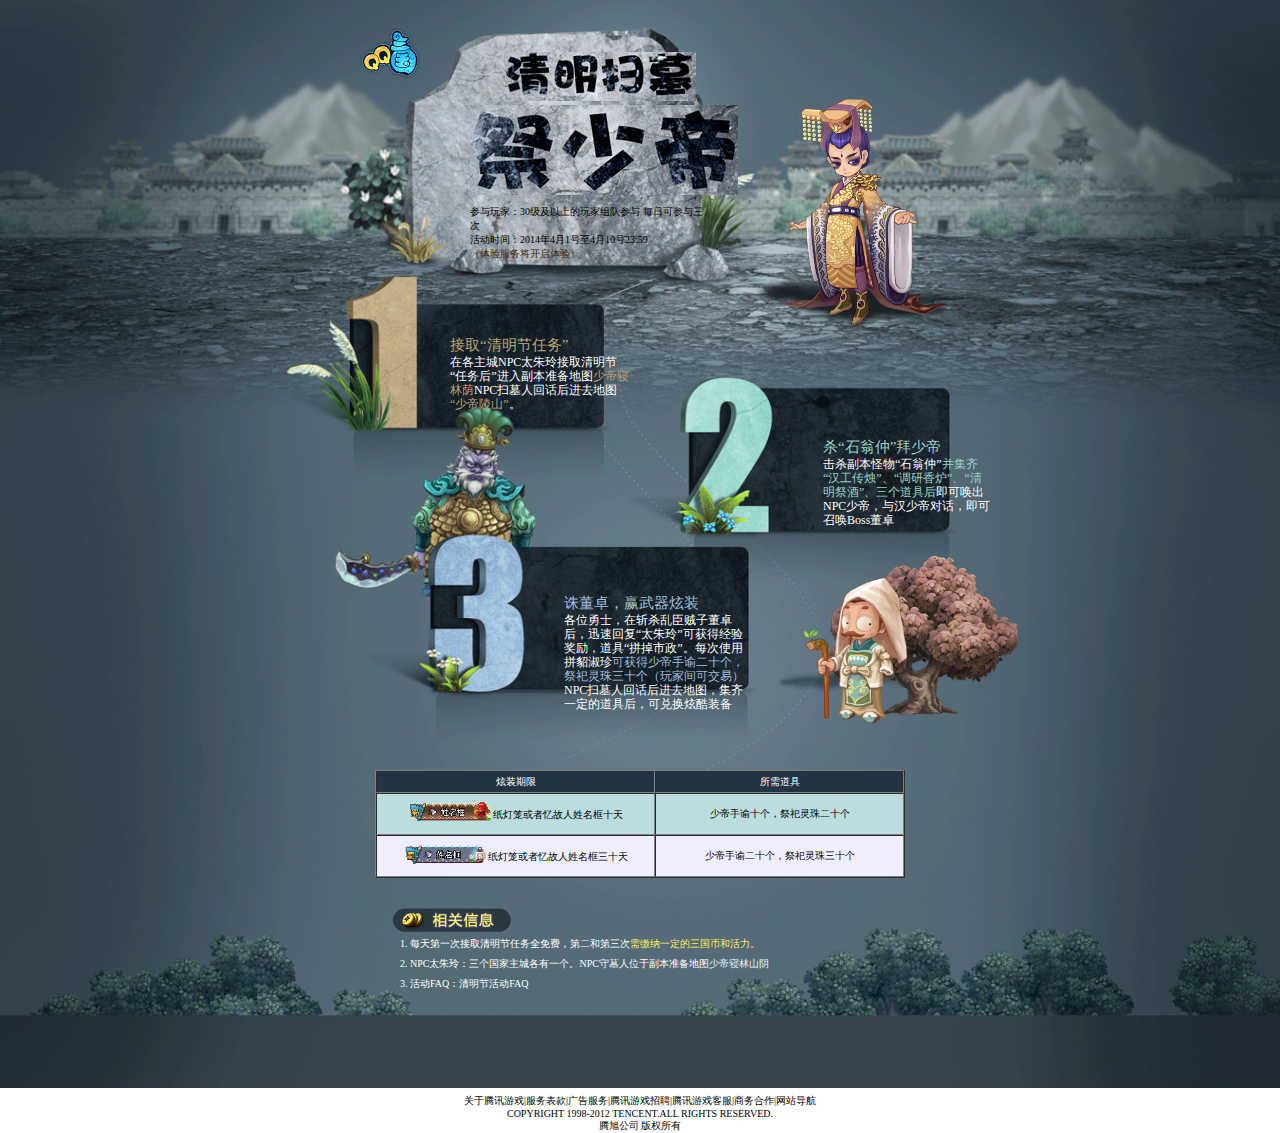
<file: 工作室第二轮考核附加题/index.html>
<!DOCTYPE html>
<html>
<head>
	<title>index</title>
	<meta charset="UTF-8">
	<link rel="stylesheet" type="text/css" href="style.css">
</head>
<body>
	<div id="Layer1" style="position:absolute; width:100%; z-index:-1">    
		<img src="images/background.png"  width="100%"/>
	</div>

	<a href="#"> <img src="images/logo.png" class="qqlogo"></a>
	<span class="logotitle1"><img src="images/qing.png"></br></span>
	<span class="logotitle2"><img src="images/ji.png"></span>
	<div class="logotext">参与玩家：30级及以上的玩家组队参与 每日可参与三次</br>
	活动时间：2014年4月1号至4月10号23:59</br>
	<span class="start">（体验服务将开启体验）</span></div>

	<a href="#"><img src="images/people1.png" class="people1"></a>

	<div id="container">
		<div class="container">
		<div class="one">
			<div class="title1">
			<a href="#" class="task">接取“清明节任务”</a></div>
			<div class="text1">在各主城NPC太朱玲接取清明节“任务后”进入副本准备地图<a href="#" class="task"><span>少帝寝林荫</span></a>NPC扫墓人回话后进去地图<span><a href="#" class="task">“少帝陵山”</a></span>。</div>
		</div>
		
		<div class="two">
			<div class="title1"><a href="#" class="kill">杀“石翁仲”拜少帝</a></div>
			<div class="text1">击杀副本怪物“石翁仲”<span><a href="#" class="kill">并集齐“汉工传烛”、“调研香炉”、“清明祭酒”、三个道具后</a></span>即可唤出NPC少帝，与汉少帝对话，即可召唤Boss董卓</div>
		</div>

		<div class="three">
			<div class="title1"><a href="#" class="reward">诛董卓，赢武器炫装</a></div>
			<div class="text1">各位勇士，在斩杀乱臣贼子董卓后，迅速回复“太朱玲”可获得经验奖励，道具“拼掉市政”。每次使用拼貂淑珍<span><a href="#" class="reward">可获得少帝手谕二十个，祭祀灵珠三十个（玩家间可交易）</a></span>NPC扫墓人回话后进去地图，集齐一定的道具后，可兑换炫酷装备</div>
		</div>
		</div>
		<a href="#"><img src="images/people2.png" class="people2"></a>


		<div id="table">
			<table border='1'cellspacing="0" cellpadding="0" > 
			<tr id="one"> 
			<td width="450" class="onecenter">炫装期限</td> 
			<td width="450" class="onecenter">所需道具</td>
			</tr>
			<tr id="two">
			<td class="twocenter"><a href="#"><img src="images/table1.png" class="table1"></a><span class="tabletext">纸灯笼或者忆故人姓名框十天</span></td>
			<td class="twocenter">少帝手谕十个，祭祀灵珠二十个</td>
			</tr> 
			<tr id="three"> 
			<td class="threecenter"><a href="#"><img src="images/table2.png" class="table2"></a><span class="tabletext">纸灯笼或者忆故人姓名框三十天</span></td> 
			<td class="threecenter">少帝手谕二十个，祭祀灵珠三十个</td> 
			</tr> 
			</table>
		</div>

		<div id="message">
			<img src="images/message.png">
			<ul style="list-style-type: decimal">
				<li>每天第一次接取清明节任务全免费，第二和第三次<a href="#" class="turned"><span>需缴纳一定的三国币和活力</span>。</a></li>
				<li>NPC太朱玲：三个国家主城各有一个。NPC守墓人位于副本准备地图<a href="#" class="moun">少帝寝林山阴</a></li>
				<li>活动FAQ：清明节活动FAQ</li>

			</ul>
		</div>

		<div id="footer">
			<span><a href="#">关于腾讯游戏</a>|<a href="#">服务表款</a>|<a href="#">广告服务</a>|<a href="#">腾讯游戏招聘</a>|<a href="#">腾讯游戏客服</a>|<a href="#">商务合作</a>|<a href="#">网站导航</a></span>
			</br>
			COPYRIGHT  1998-2012 TENCENT.ALL RIGHTS RESERVED.
			</br>腾旭公司 版权所有
		</div>
	</div>
</body>
</html>
</file>
<file: 工作室第二轮考核附加题/style.css>
*{
	margin: 0px;
	padding:0px;
}

body{
	font-size: 10px;
    font-family: "宋体" "微软雅黑";
}

.one,.two,.three{
    font-family: "微软雅黑";
}
a{
	text-decoration: none;
	color:black;
}

img.qqlogo {
    position: absolute;
    left: 355px;
    top:22px;
    width:77px;
}

span.logotitle1 {
    position: absolute;
    top: 52px;
    left: 505px;
    font-size: 45px;
}

span.logotitle2 {
    position: absolute;
    top: 105px;
    left: 470px;
    font-size: 75px;
}

.logotext {
    position: absolute;
    top: 205px;
    left: 470px;
    width: 240px;
    font-size: 10px;
}

.one {
    position: absolute;
    top: 336px;
    left: 450px;
    width: 180px;
}

.two{
	position: absolute;
	top: 438px;
    left: 823px;
    width: 170px;
}

.three{
	position: absolute;
	top:594px;
	left:564px;
	width:180px;
}

.title1 {
    font-size: 15px;
}

.text1 {
    color: #fff;
    line-height: 14px;
    font-size: 12px;
}

img.people1 {
    position: absolute;
    top: 80px;
    left: 770px;
    width:185px;
}

img.people2 {
    position: absolute;
    left: 800px;
    top: 550px;
    width:225px;
}


div#table {
    position: relative;
    top: 770px;
    margin: 0 auto;
    width: 530px;
}

div#message {
    position: relative;
    top: 800px;
    margin: 0 auto;
    width: 500px;
}

#message ul{
	position:relative;
	left:20px;
	line-height: 20px;
	color:#ffffff;
}

div#footer {
    position: relative;
    top: 900px;
    width: 500px;
    text-align: center;
    margin: 0 auto;
}


.onecenter{
	text-align:center;
	width：500px;
	height:20px;
	background-color: #223344;
	color:#ffffff;
}

.twocenter{
	background-color: #bbdddf;
	text-align: center;
	height: 40px;
}

.threecenter{
	background-color: #eeeeff;
	text-align: center;
	height: 40px;
}

span.tabletext {
    position: relative;
    bottom: 5px;
}

.start{
	color:#41280d;
}

a.task{
	color:#bca277;
}

a.kill{
	color:#9ad1c6;
}

a.reward{
	color: #a0bed9;
}

a.turned{
	color:#ffee62;
}

a.moun{
	color:#ebf6fc;
}



#two img,#three img{
	width:85px;
}
</file>
